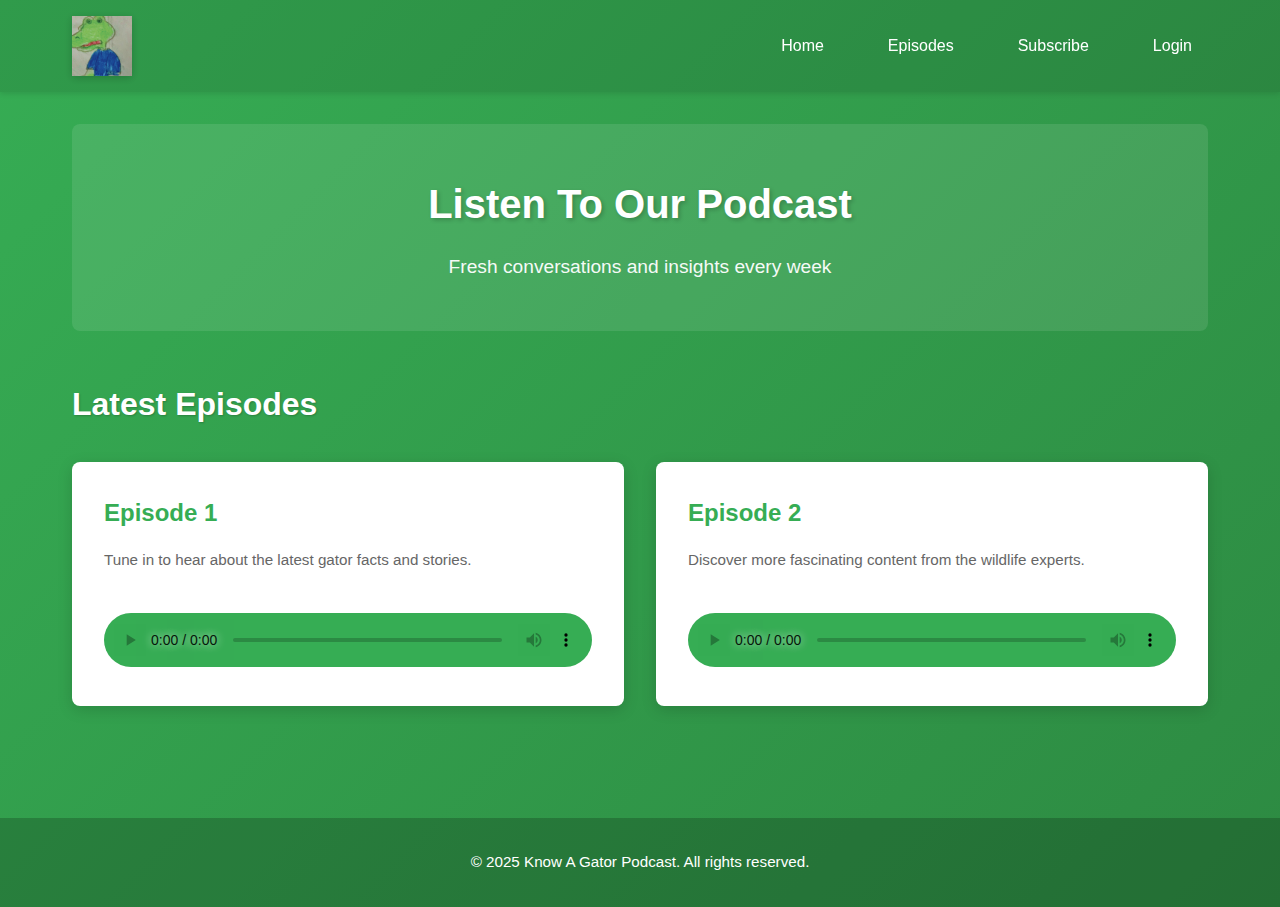
<file: Listen To Our Podcast.html>
<!DOCTYPE html>
<html lang="en">
<head>
    <meta charset="UTF-8">
    <meta name="viewport" content="width=device-width, initial-scale=1.0">
    <title>Listen To Our Podcast</title>
    <link rel="stylesheet" href="podcast style.css">
</head>
<body>
    <header>
        <nav class="navbar">
            <div class="logo-container">
                <img src="Know A Gator.png" alt="Know A Gator" class="logo">
            </div>
            <ul class="nav-links">
                <li><a href="index.html">Home</a></li>
                <li><a href="#episodes">Episodes</a></li>
                <li><a href="#subscribe">Subscribe</a></li>
                <li><a href="login.html">Login</a></li>
            </ul>
        </nav>
    </header>

    <main class="container">
        <section class="hero">
            <h1>Listen To Our Podcast</h1>
            <p>Fresh conversations and insights every week</p>
        </section>

        <section class="episodes" id="episodes">
            <h2>Latest Episodes</h2>
            <div class="episode-grid">
                <article class="episode-card">
                    <h3>Episode 1</h3>
                    <p>Tune in to hear about the latest gator facts and stories.</p>
                    <audio controls>
                        <source src="" type="audio/mpeg">
                        Your browser does not support the audio element.
                    </audio>
                </article>
                <article class="episode-card">
                    <h3>Episode 2</h3>
                    <p>Discover more fascinating content from the wildlife experts.</p>
                    <audio controls>
                        <source src="" type="audio/mpeg">
                        Your browser does not support the audio element.
                    </audio>
                </article>
            </div>
        </section>
    </main>

    <footer>
        <p>&copy; 2025 Know A Gator Podcast. All rights reserved.</p>
    </footer>
</body>
</html>
</file>
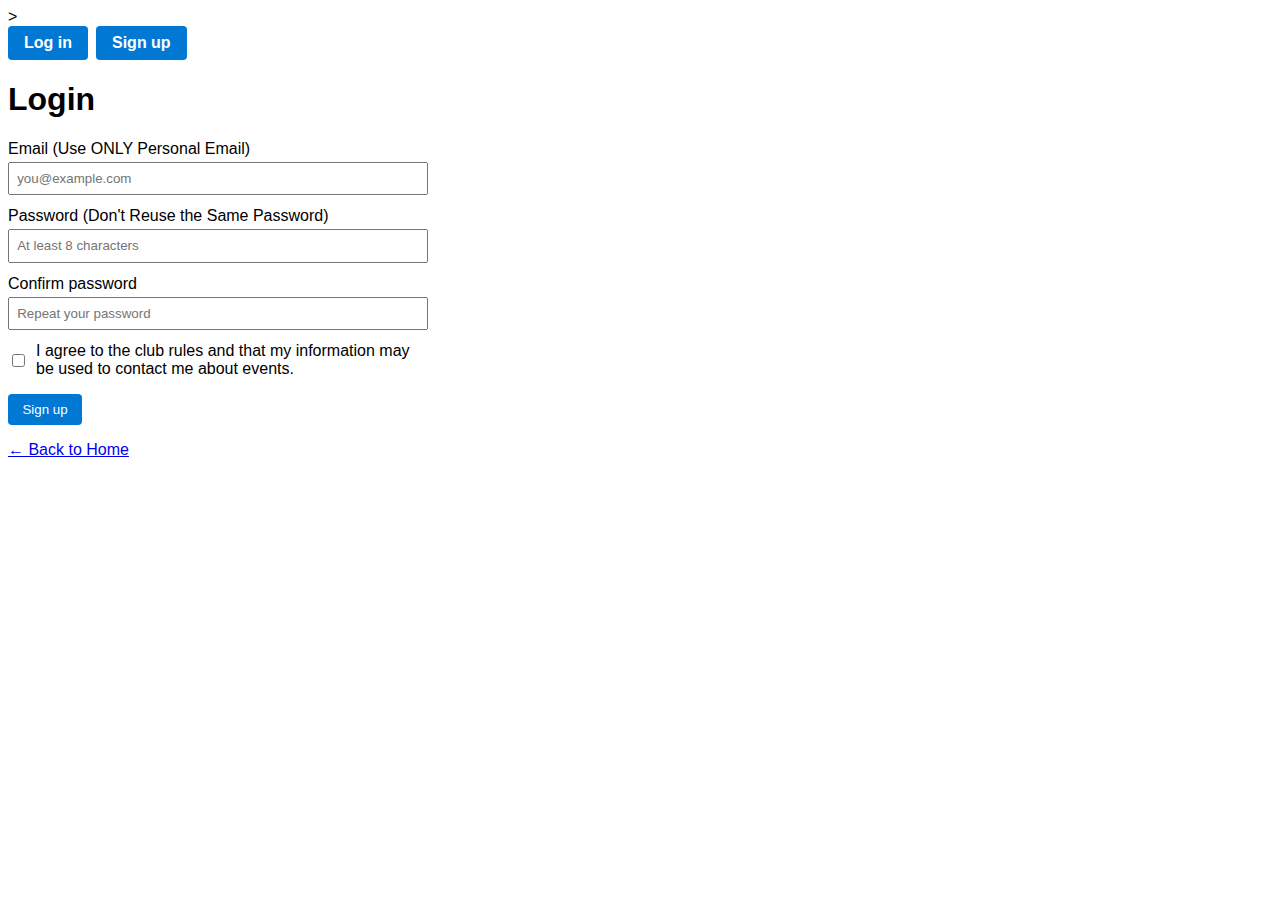
<file: login.html>
<!DOCTYPE html>
<html lang="en">
<head>
    <meta charset="utf-8" />
    <meta name="viewport" content="width=device-width,initial-scale=1" />
    <title>Login — Glashan Gardening Club</title>
    <link rel="stylesheet" href="mystyle.css">
</head>
<body>
    >    <div id="userbar" aria-live="polite"></div>
    <main>
        <h1>Login</h1>

        <form id="signupForm" class="signup-form" novalidate>
            <div class="form-row">
                <label for="email">Email (Use ONLY Personal Email)</label>
                <input id="email" name="email" type="email" required placeholder="you@example.com">
            </div>

            <div class="form-row">
                <label for="password">Password (Don't Reuse the Same Password)</label>
                <input id="password" name="password" type="password" minlength="6" required placeholder="At least 8 characters">
            </div>

            <div class="form-row">
                <label for="confirm">Confirm password</label>
                <input id="confirm" name="confirm" type="password" required placeholder="Repeat your password">
            </div>
            
            <div class="form-row checkbox">
                <label for="consent">
                    <input id="consent" name="consent" type="checkbox" required>
                    I agree to the club rules and that my information may be used to contact me about events.
                </label>
            </div>

            <div class="form-row">
                <button type="submit">Sign up</button>
            </div>
        </form>

        <div id="message" class="success-message" aria-live="polite" hidden></div>

        <p><a href="index.html">← Back to Home</a></p>
    </main>

    <script>
        // userbar: show logged-in user or login/signup links (same logic as index.html)
        function escapeHtml(s) {
            return String(s).replace(/[&<>"'`]/g, function (c) {
                return {'&':'&amp;','<':'&lt;','>':'&gt;','"':'&quot;',"'":"&#39;","`":"&#96;"}[c];
            });
        }

        function renderUserBar() {
            const container = document.getElementById('userbar');
            if (!container) return;
            const raw = localStorage.getItem('ccc_current_user');
            if (raw) {
                try {
                    const user = JSON.parse(raw);
                    const name = user && user.name ? escapeHtml(user.name) : escapeHtml(user.email || '');
                    container.innerHTML = `<div class="userbar">Welcome, <strong>${name}</strong> <button id="logoutBtn">Log out</button></div>`;
                    const btn = document.getElementById('logoutBtn');
                    if (btn) btn.addEventListener('click', function () {
                        localStorage.removeItem('ccc_current_user');
                        renderUserBar();
                        // optionally show the sign-up form again
                        const form = document.getElementById('signupForm'); if (form) form.style.display = '';
                    });
                    return;
                } catch (e) {
                    // fall through to signed-out state
                }
            }
            container.innerHTML = `<div class="userbar"><a href="Login.html" class="button">Log in</a> <a href="SignUp.html" class="button">Sign up</a></div>`;
        }

        document.addEventListener('DOMContentLoaded', renderUserBar);

        (function () {
            const form = document.getElementById('signupForm');
            const message = document.getElementById('message');

            function showMessage(text) {
                message.hidden = false;
                message.textContent = text;
            }

            async function hashString(str) {
                // Use SubtleCrypto to compute a SHA-256 hash for demo purposes
                try {
                    const buf = await crypto.subtle.digest('SHA-256', new TextEncoder().encode(str));
                    return Array.from(new Uint8Array(buf)).map(b => b.toString(16).padStart(2, '0')).join('');
                } catch (e) {
                    // Fallback: very small and insecure fallback for environments without SubtleCrypto
                    return btoa(str);
                }
            }

            form.addEventListener('submit', async function (e) {
                e.preventDefault();
                // basic client-side validation
                const name = form.name.value.trim();
                const email = form.email.value.trim();
                const pwd = form.password.value;
                const confirm = form.confirm.value;
                const consent = form.consent.checked;

                if (!name || !email || !pwd || !confirm) {
                    showMessage('Please complete all required fields.');
                    return;
                }

                if (pwd.length < 6) {
                    showMessage('Password must be at least 6 characters.');
                    return;
                }

                if (pwd !== confirm) {
                    showMessage('Passwords do not match.');
                    return;
                }

                if (!consent) {
                    showMessage('You must agree to the club rules to sign up.');
                    return;
                }

                // Simulate a successful signup (replace with real submission)
                const safeName = name.split('\n')[0];

                // Hash the password before storing (demo only - do not use this for production!)
                const pwHash = await hashString(pwd);

                // Store record with hashed password
                try {
                    const entrants = JSON.parse(localStorage.getItem('ccc_signups') || '[]');
                    entrants.push({ name: safeName, email: email, pwHash: pwHash, created: new Date().toISOString() });
                    localStorage.setItem('ccc_signups', JSON.stringify(entrants));
                } catch (err) {
                    // ignore storage errors
                }

                showMessage(`Thanks, ${safeName}! We'll contact you at ${email}.`);
                form.reset();
                form.style.display = 'none';
            });
        })();
    </script>
</body>
</html>
</file>
<file: podcast style.css>
* {
  margin: 0;
  padding: 0;
  box-sizing: border-box;
}

body {
  font-family: 'Segoe UI', Tahoma, Geneva, Verdana, sans-serif;
  background: linear-gradient(135deg, #36AD54 0%, #2d8a42 100%);
  color: #333;
  line-height: 1.6;
  min-height: 100vh;
}

header {
  background-color: rgba(0, 0, 0, 0.1);
  padding: 1rem 0;
  box-shadow: 0 2px 5px rgba(0, 0, 0, 0.1);
  position: sticky;
  top: 0;
  z-index: 100;
}

.navbar {
  max-width: 1200px;
  margin: 0 auto;
  display: flex;
  justify-content: space-between;
  align-items: center;
  padding: 0 2rem;
}

.logo-container {
  display: flex;
  align-items: center;
}

.logo {
  width: 60px;
  height: 60px;
  object-fit: contain;
  filter: drop-shadow(0 2px 4px rgba(0, 0, 0, 0.2));
}

.nav-links {
  list-style: none;
  display: flex;
  gap: 2rem;
}

.nav-links a {
  color: #fff;
  text-decoration: none;
  font-weight: 500;
  padding: 0.5rem 1rem;
  border-radius: 4px;
  transition: background-color 0.3s ease;
}

.nav-links a:hover {
  background-color: rgba(255, 255, 255, 0.2);
}

.container {
  max-width: 1200px;
  margin: 0 auto;
  padding: 2rem;
}

.hero {
  text-align: center;
  color: #fff;
  padding: 3rem 0;
  background: rgba(255, 255, 255, 0.1);
  border-radius: 8px;
  margin-bottom: 3rem;
}

.hero h1 {
  font-size: 2.5rem;
  margin-bottom: 1rem;
  text-shadow: 2px 2px 4px rgba(0, 0, 0, 0.2);
}

.hero p {
  font-size: 1.2rem;
  opacity: 0.95;
}

.episodes {
  margin: 2rem 0;
}

.episodes h2 {
  font-size: 2rem;
  color: #fff;
  margin-bottom: 2rem;
  text-shadow: 1px 1px 2px rgba(0, 0, 0, 0.2);
}

.episode-grid {
  display: grid;
  grid-template-columns: repeat(auto-fit, minmax(300px, 1fr));
  gap: 2rem;
}

.episode-card {
  background: #fff;
  border-radius: 8px;
  padding: 2rem;
  box-shadow: 0 4px 15px rgba(0, 0, 0, 0.15);
  transition: transform 0.3s ease, box-shadow 0.3s ease;
}

.episode-card:hover {
  transform: translateY(-5px);
  box-shadow: 0 6px 20px rgba(0, 0, 0, 0.2);
}

.episode-card h3 {
  color: #36AD54;
  margin-bottom: 1rem;
  font-size: 1.5rem;
}

.episode-card p {
  color: #666;
  margin-bottom: 1.5rem;
  font-size: 0.95rem;
}

audio {
  width: 100%;
  margin-top: 1rem;
}

audio::-webkit-media-controls-panel {
  background-color: #36AD54;
}

footer {
  background: rgba(0, 0, 0, 0.2);
  color: #fff;
  text-align: center;
  padding: 2rem;
  margin-top: 3rem;
}

footer p {
  font-size: 0.95rem;
}

@media (max-width: 768px) {
  .navbar {
    flex-direction: column;
    gap: 1rem;
  }

  .nav-links {
    flex-wrap: wrap;
    justify-content: center;
    gap: 1rem;
  }

  .hero h1 {
    font-size: 1.8rem;
  }

  .episodes h2 {
    font-size: 1.5rem;
  }

  .episode-grid {
    grid-template-columns: 1fr;
  }
}
</file>
<file: mystyle.css>
body {
  font-family: "Kedebideri", sans-serif;
  font-weight: 400;
  font-style: normal;
}

/* Simple button-like link */
.button {
  display: inline-block;
  padding: 0.5rem 1rem;
  background: #0078d4;
  color: #fff;
  text-decoration: none;
  border-radius: 4px;
  font-weight: 600;
}
.button:hover,
.button:focus {
  background: #005fa3;
}
.success-message {
  margin-top: 1rem;
  padding: 0.6rem 0.8rem;
  background: #e6ffed;
  border: 1px solid #b3f0c6;
  border-radius: 4px;
}
.signup-form { max-width: 420px; }
.form-row { margin-bottom: 0.75rem; }
.form-row label { display:block; margin-bottom:0.25rem; }
.form-row input[type="text"],
.form-row input[type="email"],
.form-row input[type="password"],
.form-row input[type="number"] { width:100%; padding:0.45rem; box-sizing:border-box; }
.form-row.checkbox label { display:inline-flex; align-items:center; gap:0.5rem; }
.signup-form button { padding:0.5rem 0.9rem; background:#0078d4; color:#fff; border:none; border-radius:4px; cursor:pointer; }
.signup-form button:hover { background:#005fa3; }

/* User status bar */
.userbar { margin-bottom: 1rem; display:flex; gap:0.5rem; align-items:center; }
.userbar button { background:#d9534f; color:#fff; border:none; padding:0.35rem 0.6rem; border-radius:4px; cursor:pointer; }
.userbar button:hover { background:#c9302c; }
</file>
